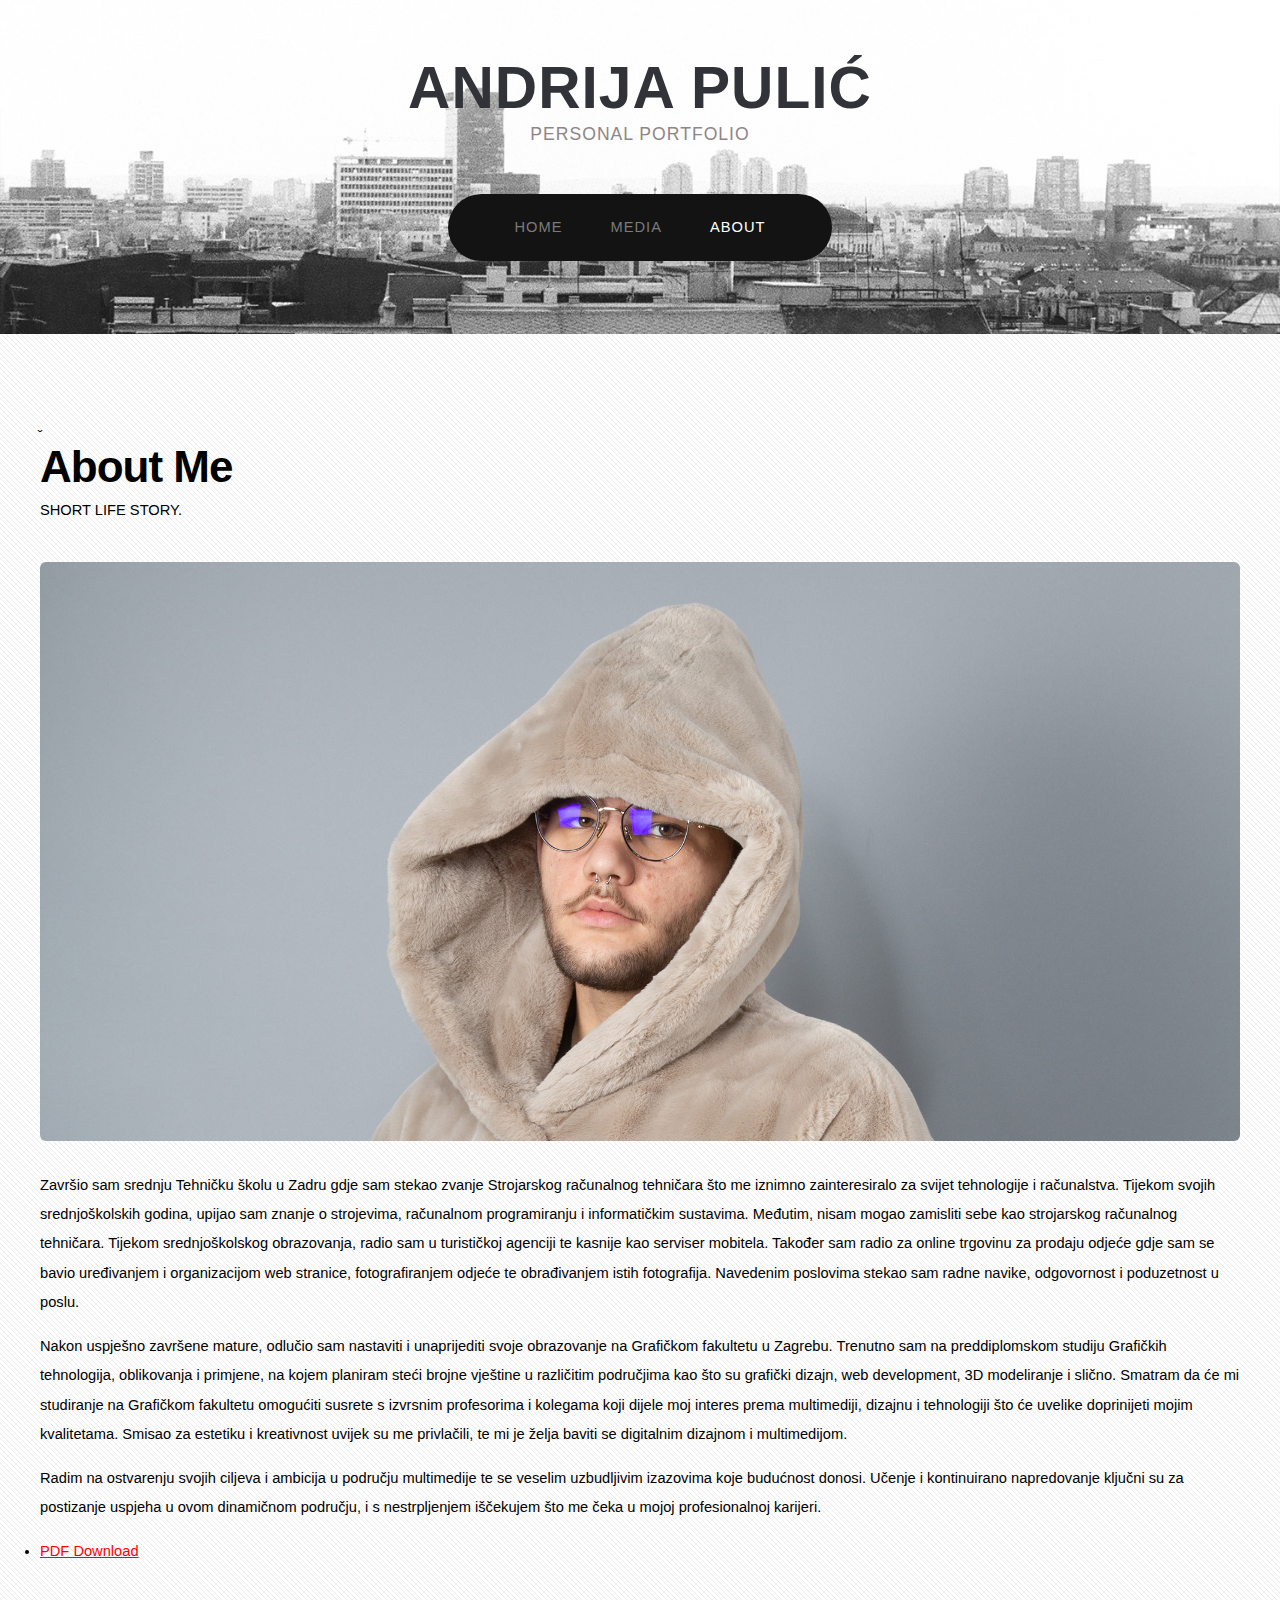
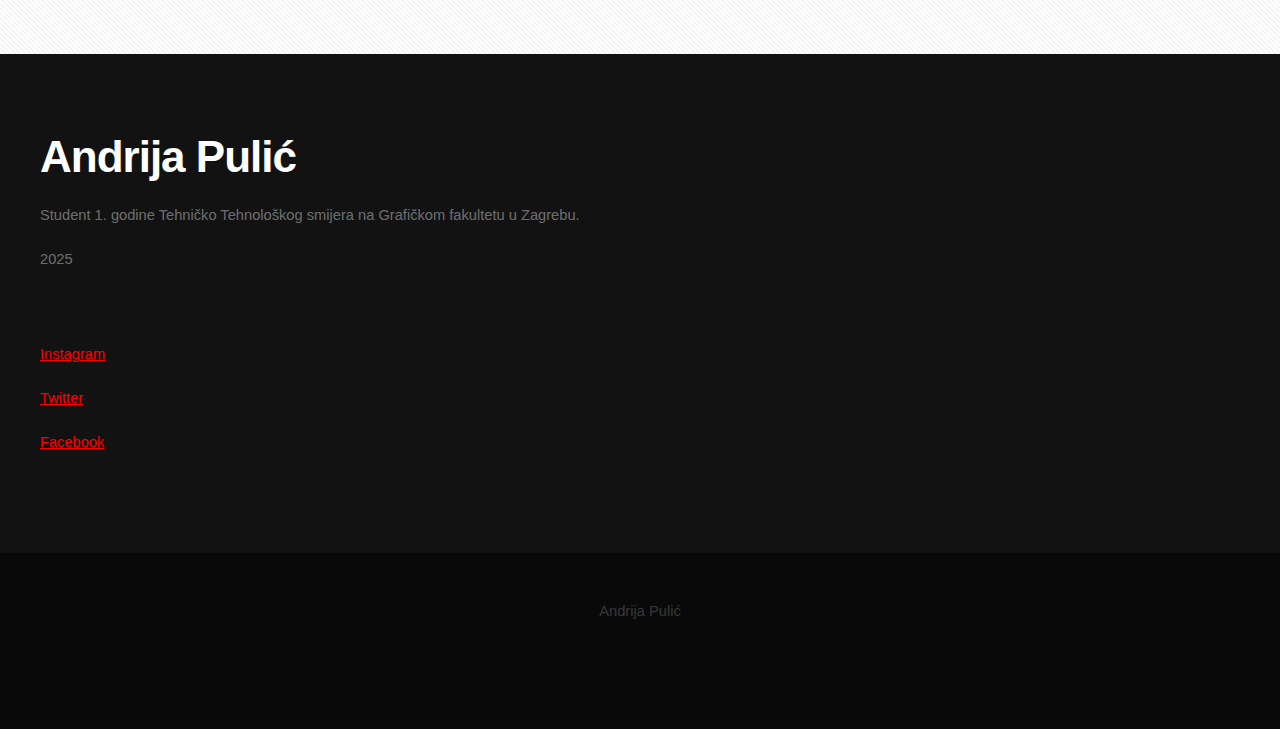
<file: about.html>
<!DOCTYPE HTML>

<html>
	<head>
		<link rel="shortcut icon" type="image/x-icon" href="favicon.ico">
		
		<title>Andrija Pulic - About</title>
		<meta http-equiv="content-type" content="text/html; charset=utf-8" />
		<meta name="description" content="" />
		<meta name="keywords" content="" />
		<script src="js/skel.min.js"></script>
		<script src="js/skel-panels.min.js"></script>
		<script src="js/init.js"></script>
		<noscript>
			<link rel="stylesheet" href="css/skel-noscript.css" />
			<link rel="stylesheet" href="css/style.css" />
		</noscript>
	</head>
	<body>

	<!-- Header -->
		<div id="header">
			<div class="container">
					
				<!-- Logo -->
					<div id="logo">
						<h1><a href="#">Andrija pulić</a></h1>
						<span>personal portfolio</span>
					</div>
				
				<!-- Nav -->
					<nav id="nav">
						<ul>
							<li><a href="index.html">Home</a></li>	
							<li><a href="media.html">Media</a></li>
						    <li class="active"><a href="about.html">About</a></li>
                        </ul>
					</nav>

			</div>
		</div>
	<!-- Header -->
			
	<!-- Main -->
		<div id="main">
			<div class="container">
				<div class="row">

					<!-- Content -->
						<div id="content" class="12u skel-cell-important">
							<section>
								<header>̌
									<h2>About Me&nbsp;</h2>
									<span class="byline">Short life story.</span>
								</header>
								<p><a class="image full"><img src="images/pics14.jpg" alt=""></a></p>
								<p>Završio sam srednju Tehničku školu u Zadru gdje sam stekao zvanje Strojarskog računalnog tehničara što me iznimno zainteresiralo za svijet tehnologije i računalstva. Tijekom svojih srednjoškolskih godina, upijao sam znanje o strojevima, računalnom programiranju i informatičkim sustavima. Međutim, nisam mogao zamisliti sebe kao strojarskog računalnog tehničara. Tijekom srednjoškolskog obrazovanja, radio sam u turističkoj agenciji te kasnije kao serviser mobitela. Također sam radio za online trgovinu za prodaju odjeće gdje sam se bavio uređivanjem i organizacijom web stranice, fotografiranjem odjeće te obrađivanjem istih fotografija. Navedenim poslovima stekao sam radne navike, odgovornost i poduzetnost u poslu.</p>
					<p>Nakon uspješno završene mature, odlučio sam nastaviti i unaprijediti svoje obrazovanje na Grafičkom fakultetu u Zagrebu. Trenutno sam na preddiplomskom studiju Grafičkih tehnologija, oblikovanja i primjene, na kojem planiram steći brojne vještine u različitim područjima kao što su grafički dizajn, web development, 3D modeliranje i slično. Smatram da će mi studiranje na Grafičkom fakultetu omogućiti susrete s izvrsnim profesorima i kolegama koji dijele moj interes prema multimediji, dizajnu i tehnologiji što će uvelike doprinijeti mojim kvalitetama. Smisao za estetiku i kreativnost uvijek su me privlačili, te mi je želja baviti se digitalnim dizajnom i multimedijom.</p>
					<p>Radim na ostvarenju svojih ciljeva i ambicija u području multimedije te se veselim uzbudljivim izazovima koje budućnost donosi. Učenje i kontinuirano napredovanje ključni su za postizanje uspjeha u ovom dinamičnom području, i s nestrpljenjem iščekujem što me čeka u mojoj profesionalnoj karijeri.</p>
								<li><a href="Pulic_Andrija.pdf" target="_blank" >PDF Download</a></li>
							</section>
						</div>
					<!-- /Content -->
						
				</div>
			
			</div>
		</div>
	<!-- Main -->

	<!-- Footer -->
		<div id="footer">
			<div class="container">
				<div class="row">
					<div class="3u">
						<section>

						</section>
					</div>
					<div class="3u">
						<section>
						</section>				
					</div>
					<div class="6u">
						<section>
							<header>
								<h2>Andrija Pulić</h2>
							</header>
							<p>Student 1. godine Tehničko Tehnološkog smijera na Grafičkom fakultetu u Zagrebu.&nbsp;</p>
							<p>2025&nbsp;</p>
<p>&nbsp;</p>
<ul class="default">
			  <li><a href="https://www.instagram.com/andrija.pulic/">Instagram</a></li>
			  <li><a href="https://x.com/120Frozenmonkey">Twitter</a><a>&nbsp;</a></li>
			  <li><a href="#">Facebook</a></li>
			 
			</ul>
						</section>
					</div>
				</div>
			</div>
		</div>
	<!-- Footer -->

<!-- Copyright -->
		<div id="copyright">
			<div class="container">
		      <p>Andrija Pulić<br>
		      </p>
		      <p>&nbsp;</p>
			</div>
		</div>

	</body>
</html>
</file>
<file: css/skel-noscript.css>
html,body,div,span,applet,object,iframe,h1,h2,h3,h4,h5,h6,p,blockquote,pre,a,abbr,acronym,address,big,cite,code,del,dfn,em,img,ins,kbd,q,s,samp,small,strike,strong,sub,sup,tt,var,b,u,i,center,dl,dt,dd,ol,ul,li,fieldset,form,label,legend,table,caption,tbody,tfoot,thead,tr,th,td,article,aside,canvas,details,embed,figure,figcaption,footer,header,hgroup,menu,nav,output,ruby,section,summary,time,mark,audio,video{margin:0;padding:0;border:0;font-size:100%;font:inherit;vertical-align:baseline;}article,aside,details,figcaption,figure,footer,header,hgroup,menu,nav,section{display:block;}body{line-height:1;}ol,ul{list-style:none;}blockquote,q{quotes:none;}blockquote:before,blockquote:after,q:before,q:after{content:'';content:none;}table{border-collapse:collapse;border-spacing:0;}body{-webkit-text-size-adjust:none}

/* Box Model */

	*, *:before, *:after {
		-moz-box-sizing: border-box;
		-webkit-box-sizing: border-box;
		-o-box-sizing: border-box;
		-ms-box-sizing: border-box;
		box-sizing: border-box;
	}

/* Container */

	body {
		min-width: 1200px;
	}

	.container {
		width: 1200px;
		margin-left: auto;
		margin-right: auto;
	}

	/* Modifiers */
	
		.container.small {
			width: 900px;
		}

		.container.big {
			width: 100%;
			max-width: 1500px;
			min-width: 1200px;
		}

/* Grid */

	/* Cells */

		.\31 2u { width: 100% }
		.\31 1u { width: 91.6666666667% }
		.\31 0u { width: 83.3333333333% }
		.\39 u { width: 75% }
		.\38 u { width: 66.6666666667% }
		.\37 u { width: 58.3333333333% }
		.\36 u { width: 50% }
		.\35 u { width: 41.6666666667% }
		.\34 u { width: 33.3333333333% }
		.\33 u { width: 25% }
		.\32 u { width: 16.6666666667% }
		.\31 u { width: 8.3333333333% }
		.\-11u { margin-left: 91.6666666667% }
		.\-10u { margin-left: 83.3333333333% }
		.\-9u { margin-left: 75% }
		.\-8u { margin-left: 66.6666666667% }
		.\-7u { margin-left: 58.3333333333% }
		.\-6u { margin-left: 50% }
		.\-5u { margin-left: 41.6666666667% }
		.\-4u { margin-left: 33.3333333333% }
		.\-3u { margin-left: 25% }
		.\-2u { margin-left: 16.6666666667% }
		.\-1u { margin-left: 8.3333333333% }

		.row > * {
			padding: 50px 0 0 50px;
			float: left;
			-moz-box-sizing: border-box;
			-webkit-box-sizing: border-box;
			-o-box-sizing: border-box;
			-ms-box-sizing: border-box;
			box-sizing: border-box;
		}

		.row + .row > * {
			padding-top: 50px;
		}

		.row {
			margin-left: -50px;
		}

	/* Rows */

		.row:after {
			content: '';
			display: block;
			clear: both;
			height: 0;
		}

		.row:first-child > * {
			padding-top: 0;
		}

		.row > * {
			padding-top: 0;
		}

		/* Modifiers */

			/* Flush */

				.row.flush {
					margin-left: 0;
				}

				.row.flush > * {
					padding: 0 !important;
				}

			/* Quarter */

				.row.quarter > * {
					padding: 12.5px 0 0 12.5px;
				}

				.row.quarter + .row.quarter > * {
					padding-top: 12.5px;
				}

				.row.quarter {
					margin-left: -12.5px;
				}

			/* Half */

				.row.half > * {
					padding: 25px 0 0 25px;
				}

				.row.half + .row.half > * {
					padding-top: 25px;
				}

				.row.half {
					margin-left: -25px;
				}

			/* One and (a) Half */

				.row.oneandhalf > * {
					padding: 75px 0 0 75px;
				}

				.row.oneandhalf + .row.oneandhalf > * {
					padding-top: 75px;
				}

				.row.oneandhalf {
					margin-left: -75px;
				}

			/* Double */

				.row.double > * {
					padding: 100px 0 0 100px;
				}

				.row.double + .row.double > * {
					padding-top: 100px;
				}

				.row.double {
					margin-left: -100px;
				}
</file>
<file: css/style.css>
@charset 'UTF-8';

/*********************************************************************************/
/* Basic                                                                         */
/*********************************************************************************/


.photo-grid {
  display: grid;
  grid-template-columns: repeat(auto-fit, minmax(200px, 1fr));
  gap: 20px;
  max-width: 960px;
  margin: 40px auto;
  padding: 0 20px;
}


.photo-item img {
  width: 100%;
  display: block;
  border-radius: 10px;
  box-shadow: 0 4px 12px rgba(0, 0, 0, 0.3);
  transition: transform 0.3s ease;
}

.photo-item img:hover {
  transform: scale(1.03);
}




	.responsive-video {
    width: 100%;
    max-width: 960px;
    height: auto;
    display: block;
    margin: 40px auto; 
    border-radius: 10px;
    box-shadow: 0 4px 12px rgba(0, 0, 0, 0.3);
  }

  @media (max-width : 600px ){
    .responsive-video {
      margin: 20px auto;
    }
  }

.youtube-container {
  position: relative;
  padding-bottom: 56.25%; 
  padding-top: 30px;
  height: 0;
  overflow: hidden;
  max-width: 960px;
  margin: 40px auto;
}

.youtube-container iframe {
  position: absolute;
  top: 0;
  left: 0;
  width: 100%;
  height: 100%;
  border-radius: 10px;
  box-shadow: 0 4px 12px rgba(0, 0, 0, 0.3);
}

.audio-container {
  max-width: 960px;
  margin: 40px auto;
  padding: 0 20px;
}

.audio-container audio {
  width: 100%;
  height: 48px; /* Standard audio height */
  border-radius: 10px;
  box-shadow: 0 4px 12px rgba(0,0,0,0.3);
  outline: none;
}




	
	body
	{
		background: #090909;
	}

	body,input,textarea,select
	{
		font-family: 'Oxygen', sans-serif;
		font-size: 13pt;
		line-height: 2em;
	}

	h1,h2,h3,h4,h5,h6
	{
		font-weight: bold;
	}
	
		h1 a, h2 a, h3 a, h4 a, h5 a, h6 a
		{
			color: inherit;
			text-decoration: none;
		}
		
	/* Change this to whatever font weight/color pairing is most suitable */
	strong, b
	{
		font-weight: bold;
		color: #000000;
	}
	
	em, i
	{
		font-style: italic;
	}

	
	a
	{
		color: #ff0000;
	}
	
	a:hover
	{
		text-decoration: none;
	}

	sub
	{
		position: relative;
		top: 0.5em;
		font-size: 0.8em;
	}
	
	sup
	{
		position: relative;
		top: -0.5em;
		font-size: 0.8em;
	}
	
	hr
	{
		border: 0;
		border-top: solid 1px #ddd;
	}
	
	blockquote
	{
		border-left: solid 0.5em #ddd;
		padding: 1em 0 1em 2em;
		font-style: italic;
	}
	
	p, ul, ol, dl, table
	{
		margin-bottom: 1em;
	}

	header
	{
	}
	
		header h2
		{
			letter-spacing: -1px;
			font-weight: 700;
		}
	
		header .byline
		{
			display: block;
			text-transform: uppercase;
		}
		
	footer
	{
		margin-top: 1em;
	}

	br.clear
	{
		clear: both;
	}
	
	
		
		.button
		{
			position: relative;
			display: inline-block;
			margin-top: 2em;
			padding: 0.8em 1.5em;
			background: #1d1d1d;
			border-radius: 6px;
			text-decoration: none;
			text-transform: uppercase;
			font-size: 1em;
			color: #FFF;
			-moz-transition: color 0.35s ease-in-out, background-color 0.35s ease-in-out;
			-webkit-transition: color 0.35s ease-in-out, background-color 0.35s ease-in-out;
			-o-transition: color 0.35s ease-in-out, background-color 0.35s ease-in-out;
			-ms-transition: color 0.35s ease-in-out, background-color 0.35s ease-in-out;
			transition: color 0.35s ease-in-out, background-color 0.35s ease-in-out;
			cursor: pointer;
		}

			.button:hover
			{
				background: #141414;
				color: #FFF !important;
			}
	

	/* Sections/Articles */
	
		section,
		article
		{
			margin-bottom: 3em;
		}
		
		section > :last-child,
		article > :last-child
		{
			margin-bottom: 0;
		}

		section:last-child,
		article:last-child
		{
			margin-bottom: 0;
		}

		.row > section,
		.row > article
		{
			margin-bottom: 0;
		}

	/* Images */

		.image
		{
			display: inline-block;
		}
		
			.image img
			{
				display: block;
				width: 100%;
				border-radius: 6px;
			}

			.image.featured
			{
				display: block;
				width: 100%;
				margin: 0 0 2em 0;
			}
			
			.image.full
			{
				display: block;
				width: 100%;
				margin: 0 0 2em 0;
			}
			
			.image.left
			{
				float: left;
				margin: 0 2em 2em 0;
			}
			
			.image.centered
			{
				display: block;
				margin: 0 0 2em 0;
			}

				.image.centered img
				{
					margin: 0 auto;
					width: auto;
				}

	/* Lists */

		ul.default
		{
			list-style: none;
			margin: 0;
			padding: 0;
		}
		
			ul.default li
			{
				padding: 0.50em 0em;
			}	
		
		ul.style1
		{
			font-size: 0.90em;
		}	

			ul.style1 li
			{
				padding: 0.80em 0em;
				line-height: 1.8em;
			}	

			ul.style1 li img
			{
				float: left;
				margin-right: 1.50em;
				border-radius: 6px;
			}
			
			ul.style1 .posted
			{
				display: block;
				margin-top: 1em;
				padding: 0.50em 0em;
			}

/*********************************************************************************/
/* Header                                                                        */
/*********************************************************************************/

	#header
	{
		position: relative;
		background: #ddd url(../images/header.jpg) no-repeat center;
		background-size: cover;
	}

	#logo
	{
	}
	
	#nav
	{
	}

		#nav ul
		{
			margin: 0;
		}
	
/*********************************************************************************/
/* Banner                                                                        */
/*********************************************************************************/

	#banner
	{
		position: relative;
		background: #333;
		color: #fff;
	}

/*********************************************************************************/
/* Main                                                                          */
/*********************************************************************************/

	#main
	{
		position: relative;
		background: #fff url(images/overlay.png) repeat;
	}
	
	.divider
	{
		overflow: hidden;
		border-top: 1px solid #dbdbdb;
	}

/*********************************************************************************/
/* Footer                                                                        */
/*********************************************************************************/
	
	#footer
	{
		position: relative;
		background: #121212;
		color: rgba(255,255,255,.4);
	}
	
	#footer header h2
	{
		color: #FFF;
	}
	
/*********************************************************************************/
/* Copyright                                                                     */
/*********************************************************************************/
	
	#copyright
	{
		position: relative;
		padding: 3em 0em;
		text-align: center;
		color: rgba(255,255,255,.2);
	}
	
	#copyright .container
	{
	}
	
	#copyright a
	{
		text-decoration: none;
		color: rgba(255,255,255,.3);
	}
</file>
